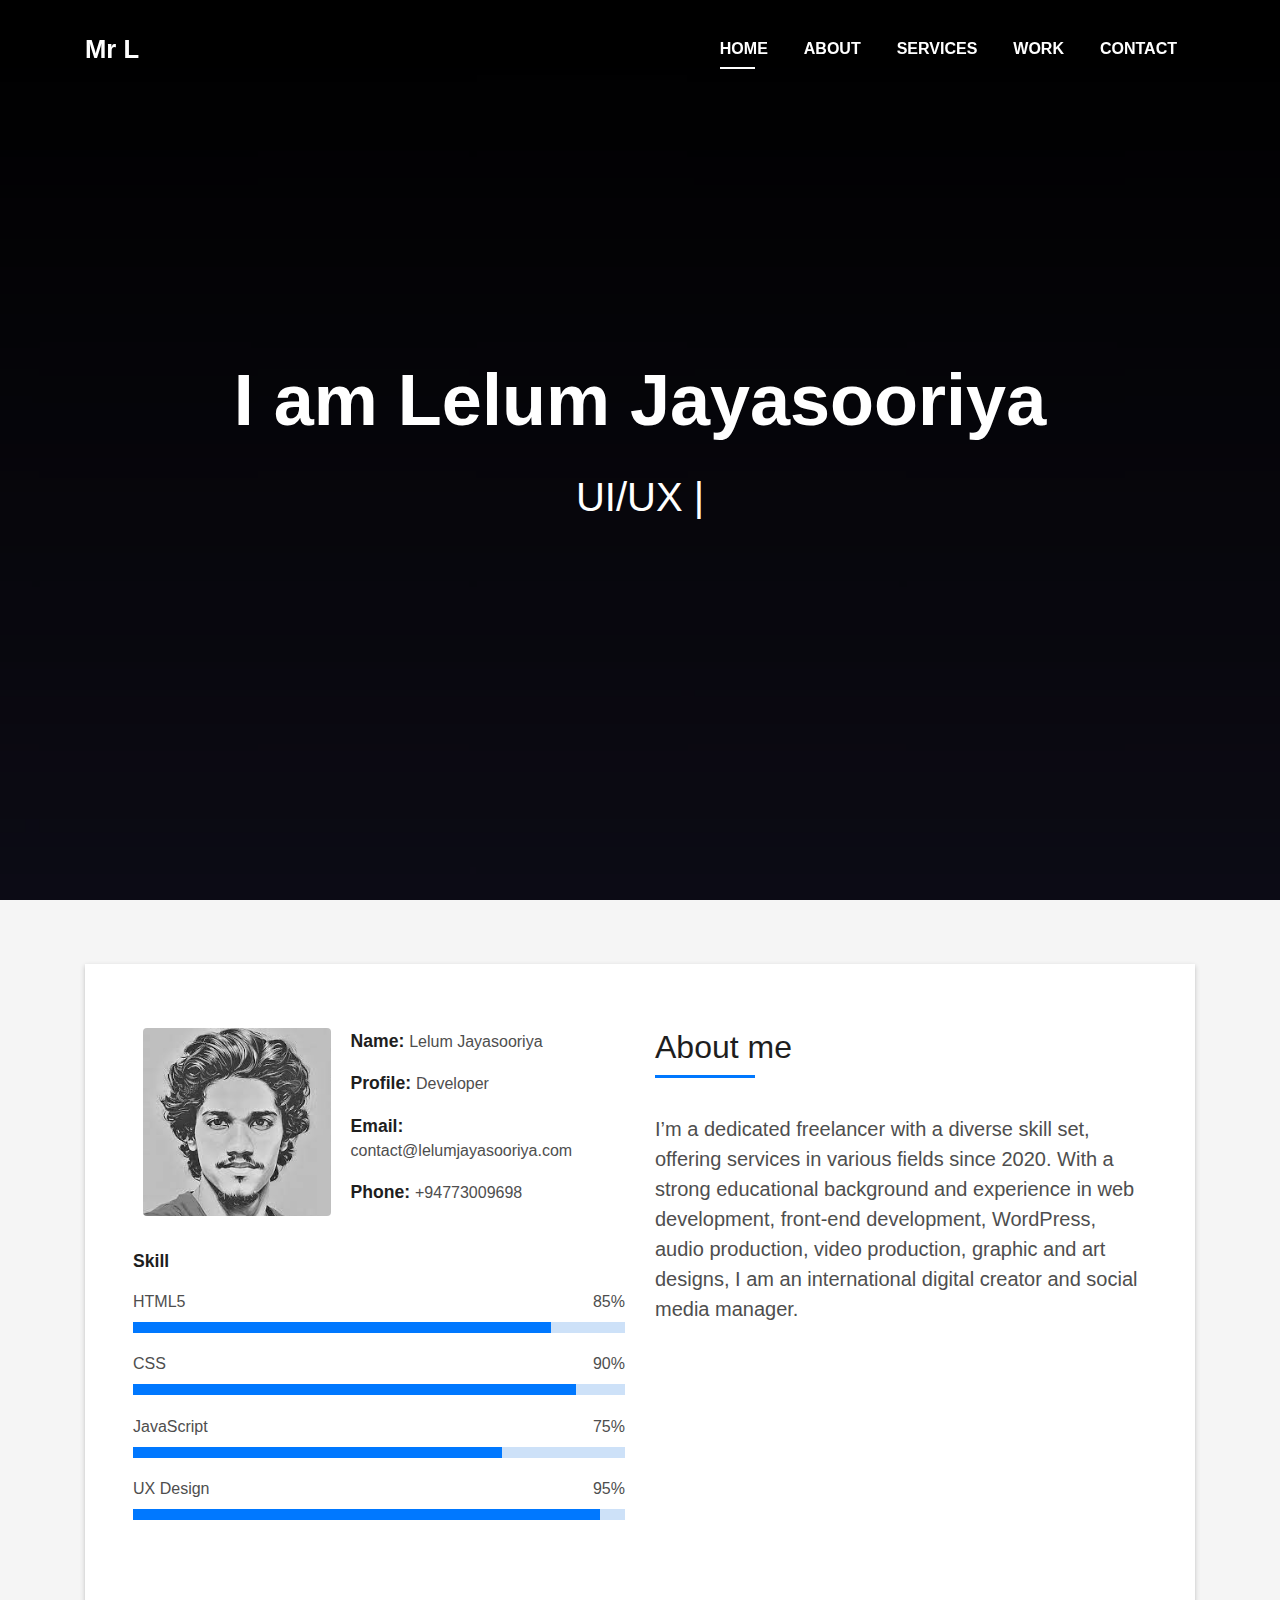
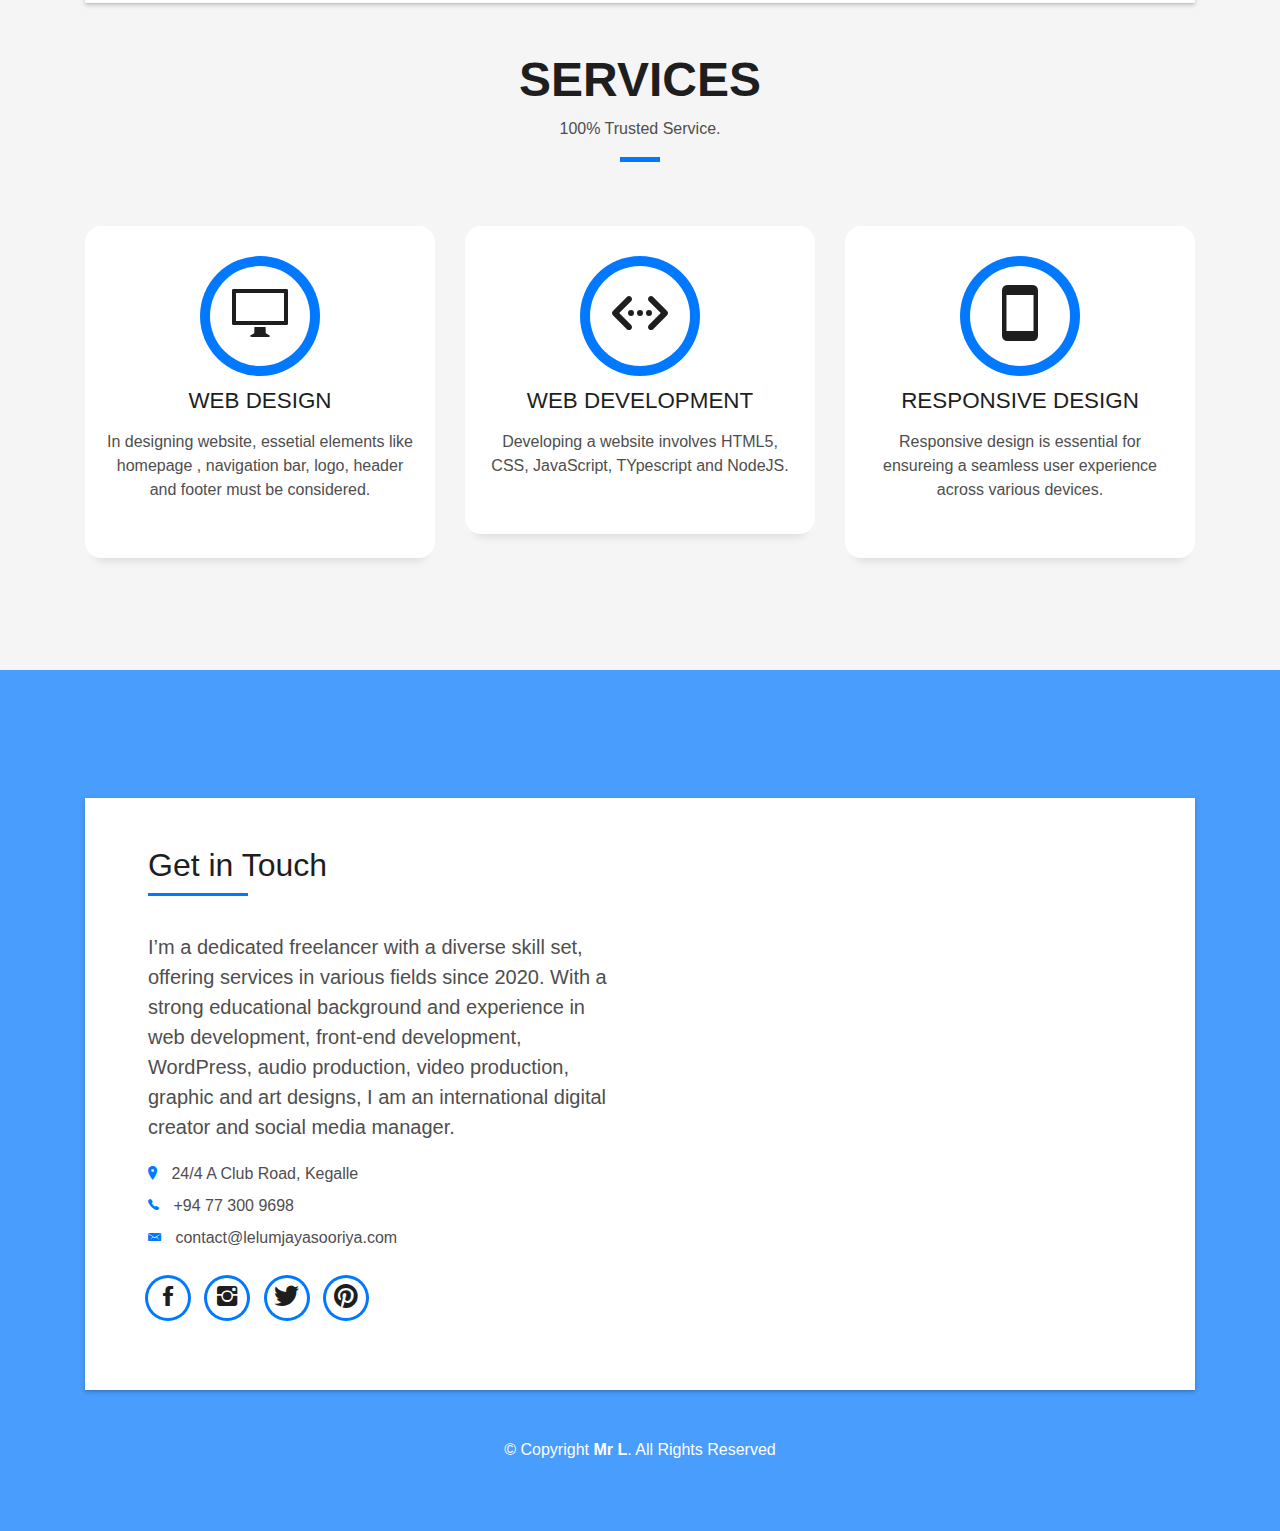
<file: index.html>
<!DOCTYPE html>
<html lang="en">
<head>
  <meta charset="utf-8">
  <title>Lelum's Github Profile</title>
  <meta content="width=device-width, initial-scale=1.0" name="viewport">
  <meta content="" name="keywords">
  <meta content="" name="description">

  <!-- Favicons -->
  <link href="img/favicon.png" rel="icon">
  <link href="img/apple-touch-icon.png" rel="apple-touch-icon">

  <!-- Bootstrap CSS File -->
  <link href="lib/bootstrap/css/bootstrap.min.css" rel="stylesheet">

  <!-- Libraries CSS Files -->
  <link href="lib/font-awesome/css/font-awesome.min.css" rel="stylesheet">
  <link href="lib/animate/animate.min.css" rel="stylesheet">
  <link href="lib/ionicons/css/ionicons.min.css" rel="stylesheet">
  <link href="lib/owlcarousel/assets/owl.carousel.min.css" rel="stylesheet">
  <link href="lib/lightbox/css/lightbox.min.css" rel="stylesheet">

  <!-- Main Stylesheet File -->
  <link href="css/style.css" rel="stylesheet">
</head>

<body id="page-top">

  <!--/ Nav Star /-->
  <nav class="navbar navbar-b navbar-trans navbar-expand-md fixed-top" id="mainNav">
    <div class="container">
      <a class="navbar-brand js-scroll" href="#page-top">Mr L</a>
      <button class="navbar-toggler collapsed" type="button" data-toggle="collapse" data-target="#navbarDefault"
        aria-controls="navbarDefault" aria-expanded="false" aria-label="Toggle navigation">
        <span></span>
        <span></span>
        <span></span>
      </button>
      <div class="navbar-collapse collapse justify-content-end" id="navbarDefault">
        <ul class="navbar-nav">
          <li class="nav-item">
            <a class="nav-link js-scroll active" href="#home">Home</a>
          </li>
          <li class="nav-item">
            <a class="nav-link js-scroll" href="#about">About</a>
          </li>
          <li class="nav-item">
            <a class="nav-link js-scroll" href="#service">Services</a>
          </li>
          <li class="nav-item">
            <a class="nav-link js-scroll" href="#work">Work</a>
          </li>
          <li class="nav-item">
            <a class="nav-link js-scroll" href="#contact">Contact</a>
          </li>
        </ul>
      </div>
    </div>
  </nav>
  <!--/ Nav End /-->

  <!--/ Intro Skew Star /-->
  <div id="home" class="intro route bg-image" style="background-image: url(img/intro-bg.jpg)">
    <div class="overlay-itro"></div>
    <div class="intro-content display-table">
      <div class="table-cell">
        <div class="container">
          <!--<p class="display-6 color-d">Hello, world!</p>-->
          <h1 class="intro-title mb-4">I am Lelum Jayasooriya</h1>
          <p class="intro-subtitle"><span class="text-slider-items">UI/UX Designer,Web Developer,Frontend Developer,Graphic Designer</span><strong class="text-slider"></strong></p>
          <!-- <p class="pt-3"><a class="btn btn-primary btn js-scroll px-4" href="#about" role="button">Learn More</a></p> -->
        </div>
      </div>
    </div>
  </div>
  <!--/ Intro Skew End /-->

  <section id="about" class="about-mf sect-pt4 route">
    <div class="container">
      <div class="row">
        <div class="col-sm-12">
          <div class="box-shadow-full">
            <div class="row">
              <div class="col-md-6">
                <div class="row">
                  <div class="col-sm-6 col-md-5">
                    <div class="about-img">
                      <img src="img/testimonial-2.jpg" class="img-fluid rounded b-shadow-a" alt="">
                    </div>
                  </div>
                  <div class="col-sm-6 col-md-7">
                    <div class="about-info">
                      <p><span class="title-s">Name: </span> <span>Lelum Jayasooriya</span></p>
                      <p><span class="title-s">Profile: </span> <span>Developer</span></p>
                      <p><span class="title-s">Email: </span> <span>contact@lelumjayasooriya.com</span></p>
                      <p><span class="title-s">Phone: </span> <span>+94773009698</span></p>
                    </div>
                  </div>
                </div>
                <div class="skill-mf">
                  <p class="title-s">Skill</p>
                  <span>HTML5</span> <span class="pull-right">85%</span>
                  <div class="progress">
                    <div class="progress-bar" role="progressbar" style="width: 85%;" aria-valuenow="85" aria-valuemin="0"
                      aria-valuemax="100"></div>
                  </div>
                  <span>CSS</span> <span class="pull-right">90%</span>
                  <div class="progress">
                    <div class="progress-bar" role="progressbar" style="width: 90%" aria-valuenow="90" aria-valuemin="0"
                      aria-valuemax="100"></div>
                  </div>
                  <span>JavaScript</span> <span class="pull-right">75%</span>
                  <div class="progress">
                    <div class="progress-bar" role="progressbar" style="width: 75%" aria-valuenow="75" aria-valuemin="0"
                      aria-valuemax="100"></div>
                  </div>
                  <span>UX Design</span> <span class="pull-right">95%</span>
                  <div class="progress">
                    <div class="progress-bar" role="progressbar" style="width: 95%" aria-valuenow="95" aria-valuemin="0"
                      aria-valuemax="100"></div>
                  </div>
                </div>
              </div>
              <div class="col-md-6">
                <div class="about-me pt-4 pt-md-0">
                  <div class="title-box-2">
                    <h5 class="title-left">
                      About me
                    </h5>
                  </div>
                  <p class="lead">
                    I’m a dedicated freelancer with a diverse skill set, offering services in various fields since 2020. With a strong educational background and experience in web development, front-end development, WordPress, audio production, video production, graphic and art designs, I am an international digital creator and social media manager.
                  </p>
                </div>
              </div>
            </div>
          </div>
        </div>
      </div>
    </div>
  </section>

  <!--/ Section Services Star /-->
  <section id="service" class="services-mf route">
    <div class="container">
      <div class="row">
        <div class="col-sm-12">
          <div class="title-box text-center">
            <h3 class="title-a">
              Services
            </h3>
            <p class="subtitle-a">
              100% Trusted Service.
            </p>
            <div class="line-mf"></div>
          </div>
        </div>
      </div>
      <div class="row">
        <div class="col-md-4">
          <div class="service-box">
            <div class="service-ico">
              <span class="ico-circle"><i class="ion-monitor"></i></span>
            </div>
            <div class="service-content">
              <h2 class="s-title">Web Design</h2>
              <p class="s-description text-center">
                In designing website, essetial elements like homepage , navigation bar, logo, header and footer must be considered.
              </p>
            </div>
          </div>
        </div>
        <div class="col-md-4">
          <div class="service-box">
            <div class="service-ico">
              <span class="ico-circle"><i class="ion-code-working"></i></span>
            </div>
            <div class="service-content">
              <h2 class="s-title">Web Development</h2>
              <p class="s-description text-center">
                Developing a website involves HTML5, CSS, JavaScript, TYpescript and NodeJS.
              </p>
            </div>
          </div>
        </div>
        <div class="col-md-4">
          <div class="service-box">
            <div class="service-ico">
              <span class="ico-circle"><i class="ion-android-phone-portrait"></i></span>
            </div>
            <div class="service-content">
              <h2 class="s-title">Responsive Design</h2>
              <p class="s-description text-center">
                Responsive design is essential for ensureing a seamless user experience across various devices.
              </p>
            </div>
          </div>
        </div>
        </div>
      </div>
    </div>
  </section>
  <!--/ Section Services End /-->

  <!--/ Section Contact-Footer Star /-->
  <section class="paralax-mf footer-paralax bg-image sect-mt4 route" style="background-image: url(img/overlay-bg.jpg)">
    <div class="overlay-mf"></div>
    <div class="container">
      <div class="row">
        <div class="col-sm-12">
          <div class="contact-mf">
            <div id="contact" class="box-shadow-full">
             
                <div class="col-md-6">
                  <div class="title-box-2 pt-4 pt-md-0">
                    <h5 class="title-left">
                      Get in Touch
                    </h5>
                  </div>
                  <div class="more-info">
                    <p class="lead">
                      I’m a dedicated freelancer with a diverse skill set, offering services in various fields since 2020. With a strong educational background and experience in web development, front-end development, WordPress, audio production, video production, graphic and art designs, I am an international digital creator and social media manager.

                    </p>
                    <ul class="list-ico">
                      <li><span class="ion-ios-location"></span> 24/4 A Club Road, Kegalle</li>
                      <li><span class="ion-ios-telephone"></span> +94 77 300 9698</li>
                      <li><span class="ion-email"></span> contact@lelumjayasooriya.com</li>
                    </ul>
                  </div>
                  <div class="socials">
                    <ul>
                      <li><a href=""><span class="ico-circle"><i class="ion-social-facebook"></i></span></a></li>
                      <li><a href=""><span class="ico-circle"><i class="ion-social-instagram"></i></span></a></li>
                      <li><a href=""><span class="ico-circle"><i class="ion-social-twitter"></i></span></a></li>
                      <li><a href=""><span class="ico-circle"><i class="ion-social-pinterest"></i></span></a></li>
                    </ul>
                  </div>
                </div>
              </div>
            </div>
          </div>
        </div>
      </div>
    </div>
    <footer>
      <div class="container">
        <div class="row">
          <div class="col-sm-12">
            <div class="copyright-box">
              <p class="copyright">&copy; Copyright <strong>Mr L</strong>. All Rights Reserved</p>
              <div class="credits">
              </div>
            </div>
          </div>
        </div>
      </div>
    </footer>
  </section>
  <!--/ Section Contact-footer End /-->

  <a href="#" class="back-to-top"><i class="fa fa-chevron-up"></i></a>
  <div id="preloader"></div>

  <!-- JavaScript Libraries -->
  <script src="lib/jquery/jquery.min.js"></script>
  <script src="lib/jquery/jquery-migrate.min.js"></script>
  <script src="lib/popper/popper.min.js"></script>
  <script src="lib/bootstrap/js/bootstrap.min.js"></script>
  <script src="lib/easing/easing.min.js"></script>
  <script src="lib/counterup/jquery.waypoints.min.js"></script>
  <script src="lib/counterup/jquery.counterup.js"></script>
  <script src="lib/owlcarousel/owl.carousel.min.js"></script>
  <script src="lib/lightbox/js/lightbox.min.js"></script>
  <script src="lib/typed/typed.min.js"></script>
  <!-- Contact Form JavaScript File -->
  <script src="contactform/contactform.js"></script>

  <!-- Template Main Javascript File -->
  <script src="js/main.js"></script>

</body>
</html>
</file>
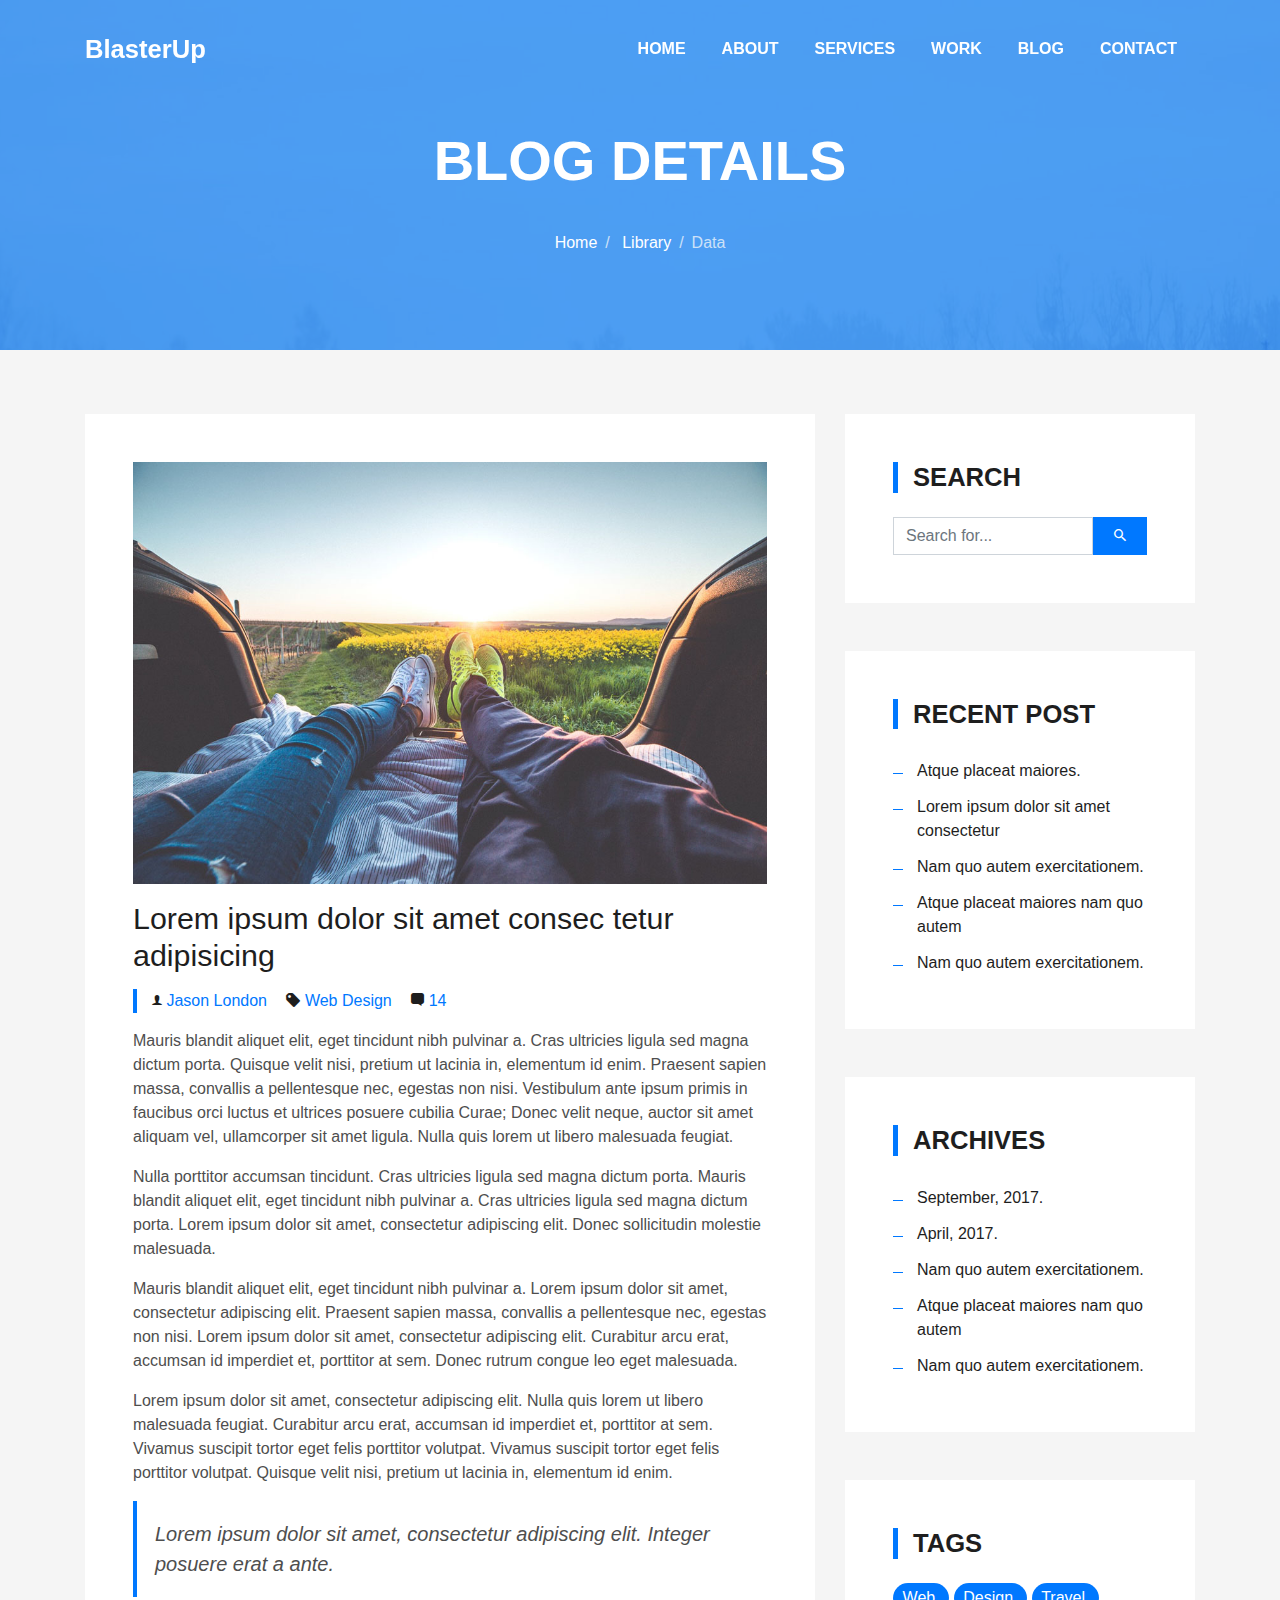
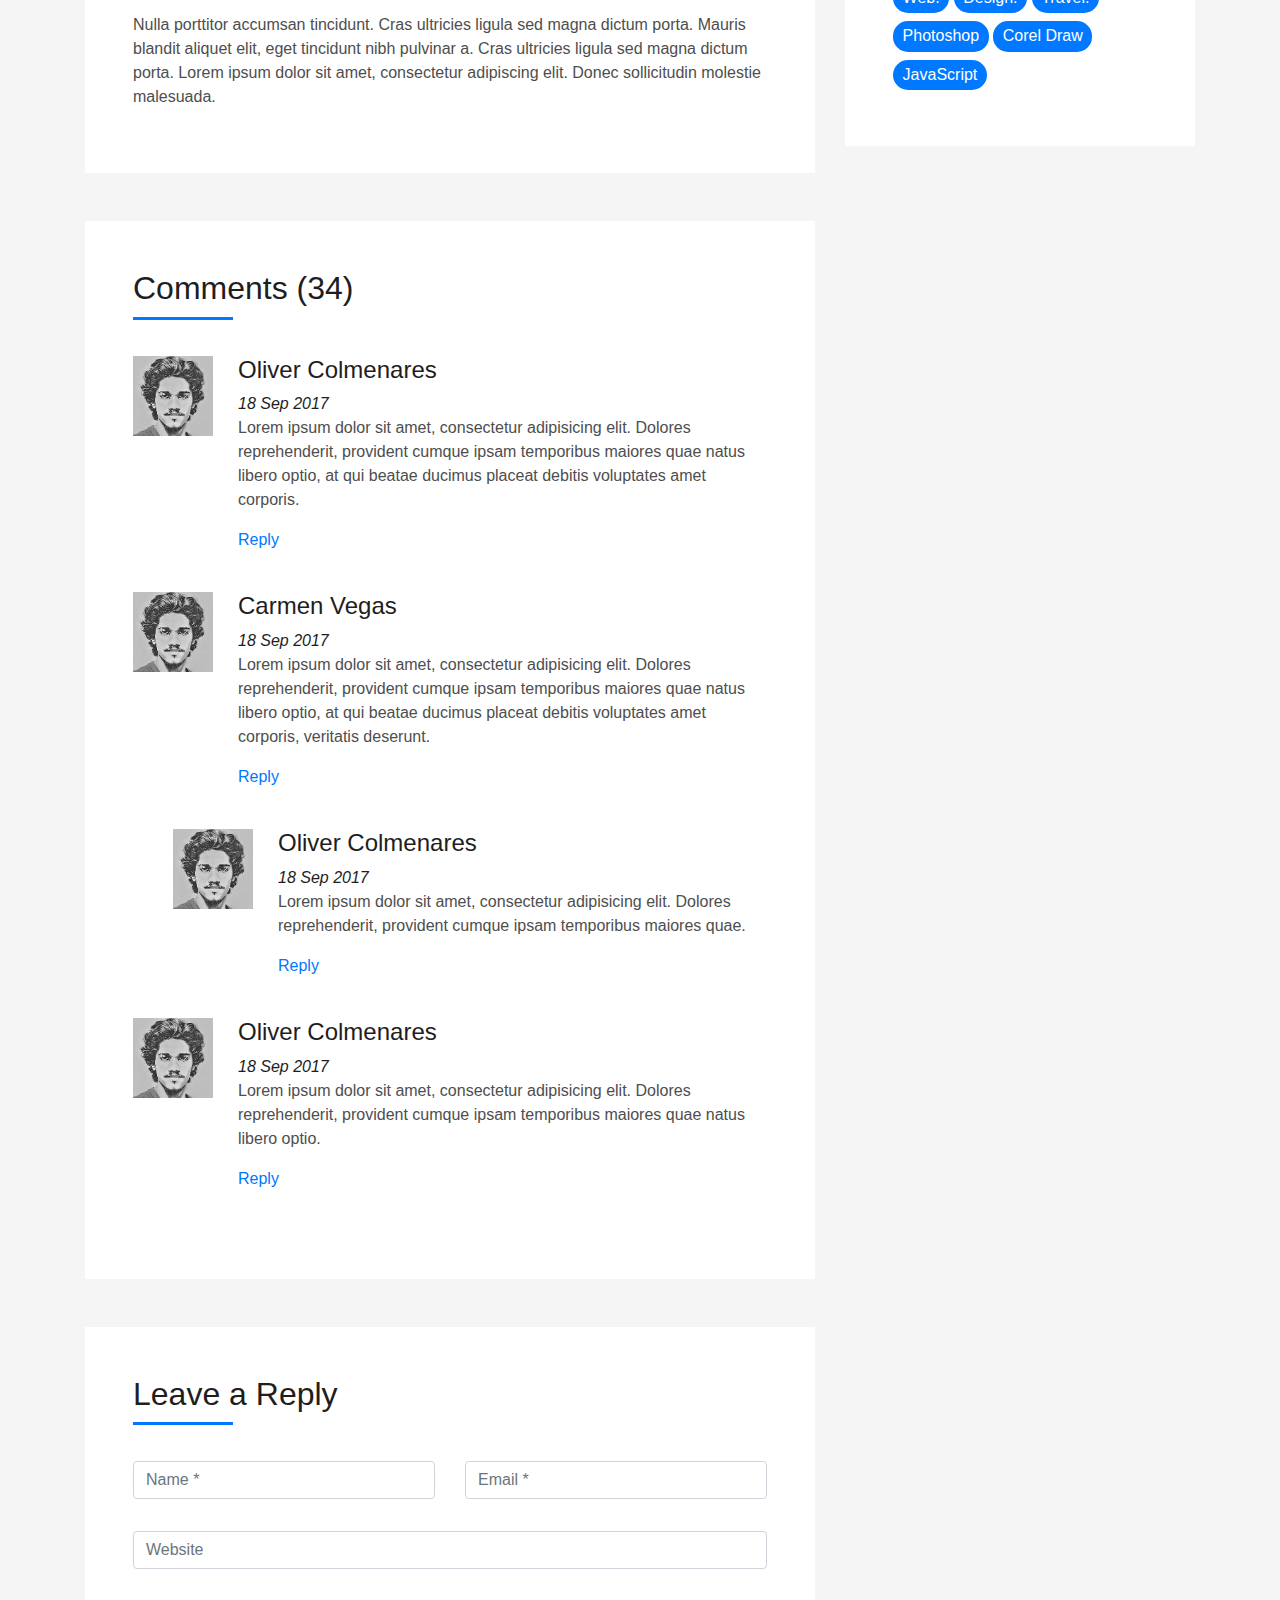
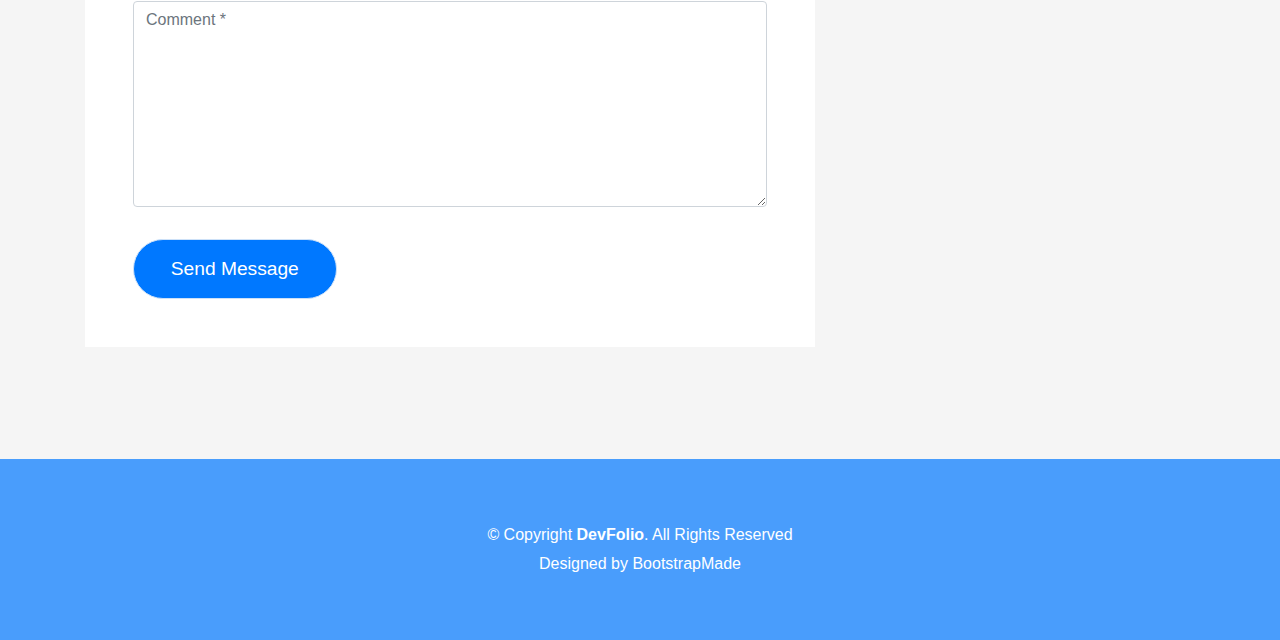
<file: blog-single.html>
<!DOCTYPE html>
<html lang="en">
<head>
  <meta charset="utf-8">
  <title>DevFolio Bootstrap Template</title>
  <meta content="width=device-width, initial-scale=1.0" name="viewport">
  <meta content="" name="keywords">
  <meta content="" name="description">

  <!-- Favicons -->
  <link href="img/favicon.png" rel="icon">
  <link href="img/apple-touch-icon.png" rel="apple-touch-icon">

  <!-- Bootstrap CSS File -->
  <link href="lib/bootstrap/css/bootstrap.min.css" rel="stylesheet">

  <!-- Libraries CSS Files -->
  <link href="lib/font-awesome/css/font-awesome.min.css" rel="stylesheet">
  <link href="lib/animate/animate.min.css" rel="stylesheet">
  <link href="lib/ionicons/css/ionicons.min.css" rel="stylesheet">
  <link href="lib/owlcarousel/assets/owl.carousel.min.css" rel="stylesheet">
  <link href="lib/lightbox/css/lightbox.min.css" rel="stylesheet">

  <!-- Main Stylesheet File -->
  <link href="css/style.css" rel="stylesheet">


</head>

<body>
  <!--/ Nav Star /-->
  <nav class="navbar navbar-b navbar-trans navbar-expand-md fixed-top" id="mainNav">
    <div class="container">
      <a class="navbar-brand js-scroll" href="#page-top">BlasterUp</a>
      <button class="navbar-toggler collapsed" type="button" data-toggle="collapse" data-target="#navbarDefault"
        aria-controls="navbarDefault" aria-expanded="false" aria-label="Toggle navigation">
        <span></span>
        <span></span>
        <span></span>
      </button>
      <div class="navbar-collapse collapse justify-content-end" id="navbarDefault">
        <ul class="navbar-nav">
          <li class="nav-item">
            <a class="nav-link js-scroll" href="index.html">Home</a>
          </li>
          <li class="nav-item">
            <a class="nav-link js-scroll" href="#">About</a>
          </li>
          <li class="nav-item">
            <a class="nav-link js-scroll" href="#">Services</a>
          </li>
          <li class="nav-item">
            <a class="nav-link js-scroll" href="#">Work</a>
          </li>
          <li class="nav-item">
            <a class="nav-link js-scroll" href="#">Blog</a>
          </li>
          <li class="nav-item">
            <a class="nav-link js-scroll" href="#">Contact</a>
          </li>
        </ul>
      </div>
    </div>
  </nav>
  <!--/ Nav End /-->

  <!--/ Intro Skew Star /-->
  <div class="intro intro-single route bg-image" style="background-image: url(img/overlay-bg.jpg)">
    <div class="overlay-mf"></div>
    <div class="intro-content display-table">
      <div class="table-cell">
        <div class="container">
          <h2 class="intro-title mb-4">Blog Details</h2>
          <ol class="breadcrumb d-flex justify-content-center">
            <li class="breadcrumb-item">
              <a href="#">Home</a>
            </li>
            <li class="breadcrumb-item">
              <a href="#">Library</a>
            </li>
            <li class="breadcrumb-item active">Data</li>
          </ol>
        </div>
      </div>
    </div>
  </div>
  <!--/ Intro Skew End /-->

  <!--/ Section Blog-Single Star /-->
  <section class="blog-wrapper sect-pt4" id="blog">
    <div class="container">
      <div class="row">
        <div class="col-md-8">
          <div class="post-box">
            <div class="post-thumb">
              <img src="img/post-1.jpg" class="img-fluid" alt="">
            </div>
            <div class="post-meta">
              <h1 class="article-title">Lorem ipsum dolor sit amet consec tetur adipisicing</h1>
              <ul>
                <li>
                  <span class="ion-ios-person"></span>
                  <a href="#">Jason London</a>
                </li>
                <li>
                  <span class="ion-pricetag"></span>
                  <a href="#">Web Design</a>
                </li>
                <li>
                  <span class="ion-chatbox"></span>
                  <a href="#">14</a>
                </li>
              </ul>
            </div>
            <div class="article-content">
              <p>
                Mauris blandit aliquet elit, eget tincidunt nibh pulvinar a. Cras ultricies ligula sed magna dictum
                porta. Quisque velit
                nisi, pretium ut lacinia in, elementum id enim. Praesent sapien massa, convallis a pellentesque
                nec, egestas non nisi. Vestibulum ante ipsum primis in faucibus orci luctus et ultrices posuere
                cubilia Curae; Donec velit neque, auctor sit amet aliquam vel, ullamcorper sit amet ligula.
                Nulla quis lorem ut libero malesuada feugiat.
              </p>
              <p>
                Nulla porttitor accumsan tincidunt. Cras ultricies ligula sed magna dictum porta. Mauris blandit
                aliquet elit, eget tincidunt
                nibh pulvinar a. Cras ultricies ligula sed magna dictum porta. Lorem ipsum dolor sit amet,
                consectetur adipiscing elit. Donec sollicitudin molestie malesuada.
              </p>
              <p>
                Mauris blandit aliquet elit, eget tincidunt nibh pulvinar a. Lorem ipsum dolor sit amet, consectetur
                adipiscing elit. Praesent
                sapien massa, convallis a pellentesque nec, egestas non nisi. Lorem ipsum dolor sit amet,
                consectetur adipiscing elit. Curabitur arcu erat, accumsan id imperdiet et, porttitor at
                sem. Donec rutrum congue leo eget malesuada.
              </p>
              <p>
                Lorem ipsum dolor sit amet, consectetur adipiscing elit. Nulla quis lorem ut libero malesuada feugiat.
                Curabitur arcu erat,
                accumsan id imperdiet et, porttitor at sem. Vivamus suscipit tortor eget felis porttitor
                volutpat. Vivamus suscipit tortor eget felis porttitor volutpat. Quisque velit nisi, pretium
                ut lacinia in, elementum id enim.
              </p>
              <blockquote class="blockquote">
                <p class="mb-0">Lorem ipsum dolor sit amet, consectetur adipiscing elit. Integer posuere erat a ante.</p>
              </blockquote>
              <p>
                Nulla porttitor accumsan tincidunt. Cras ultricies ligula sed magna dictum porta. Mauris blandit
                aliquet elit, eget tincidunt
                nibh pulvinar a. Cras ultricies ligula sed magna dictum porta. Lorem ipsum dolor sit amet,
                consectetur adipiscing elit. Donec sollicitudin molestie malesuada.
              </p>
            </div>
          </div>
          <div class="box-comments">
            <div class="title-box-2">
              <h4 class="title-comments title-left">Comments (34)</h4>
            </div>
            <ul class="list-comments">
              <li>
                <div class="comment-avatar">
                  <img src="img/testimonial-2.jpg" alt="">
                </div>
                <div class="comment-details">
                  <h4 class="comment-author">Oliver Colmenares</h4>
                  <span>18 Sep 2017</span>
                  <p>
                    Lorem ipsum dolor sit amet, consectetur adipisicing elit. Dolores reprehenderit, provident cumque
                    ipsam temporibus maiores
                    quae natus libero optio, at qui beatae ducimus placeat debitis voluptates amet corporis.
                  </p>
                  <a href="3">Reply</a>
                </div>
              </li>
              <li>
                <div class="comment-avatar">
                  <img src="img/testimonial-4.jpg" alt="">
                </div>
                <div class="comment-details">
                  <h4 class="comment-author">Carmen Vegas</h4>
                  <span>18 Sep 2017</span>
                  <p>
                    Lorem ipsum dolor sit amet, consectetur adipisicing elit. Dolores reprehenderit, provident cumque
                    ipsam temporibus maiores
                    quae natus libero optio, at qui beatae ducimus placeat debitis voluptates amet corporis,
                    veritatis deserunt.
                  </p>
                  <a href="3">Reply</a>
                </div>
              </li>
              <li class="comment-children">
                <div class="comment-avatar">
                  <img src="img/testimonial-2.jpg" alt="">
                </div>
                <div class="comment-details">
                  <h4 class="comment-author">Oliver Colmenares</h4>
                  <span>18 Sep 2017</span>
                  <p>
                    Lorem ipsum dolor sit amet, consectetur adipisicing elit. Dolores reprehenderit, provident cumque
                    ipsam temporibus maiores
                    quae.
                  </p>
                  <a href="3">Reply</a>
                </div>
              </li>
              <li>
                <div class="comment-avatar">
                  <img src="img/testimonial-2.jpg" alt="">
                </div>
                <div class="comment-details">
                  <h4 class="comment-author">Oliver Colmenares</h4>
                  <span>18 Sep 2017</span>
                  <p>
                    Lorem ipsum dolor sit amet, consectetur adipisicing elit. Dolores reprehenderit, provident cumque
                    ipsam temporibus maiores
                    quae natus libero optio.
                  </p>
                  <a href="3">Reply</a>
                </div>
              </li>
            </ul>
          </div>
          <div class="form-comments">
            <div class="title-box-2">
              <h3 class="title-left">
                Leave a Reply
              </h3>
            </div>
            <form class="form-mf">
              <div class="row">
                <div class="col-md-6 mb-3">
                  <div class="form-group">
                    <input type="text" class="form-control input-mf" id="inputName" placeholder="Name *" required>
                  </div>
                </div>
                <div class="col-md-6 mb-3">
                  <div class="form-group">
                    <input type="email" class="form-control input-mf" id="inputEmail1" placeholder="Email *" required>
                  </div>
                </div>
                <div class="col-md-12 mb-3">
                  <div class="form-group">
                    <input type="url" class="form-control input-mf" id="inputUrl" placeholder="Website">
                  </div>
                </div>
                <div class="col-md-12 mb-3">
                  <div class="form-group">
                    <textarea id="textMessage" class="form-control input-mf" placeholder="Comment *" name="message"
                      cols="45" rows="8" required></textarea>
                  </div>
                </div>
                <div class="col-md-12">
                  <button type="submit" class="button button-a button-big button-rouded">Send Message</button>
                </div>
              </div>
            </form>
          </div>
        </div>
        <div class="col-md-4">
          <div class="widget-sidebar sidebar-search">
            <h5 class="sidebar-title">Search</h5>
            <div class="sidebar-content">
              <form>
                <div class="input-group">
                  <input type="text" class="form-control" placeholder="Search for..." aria-label="Search for...">
                  <span class="input-group-btn">
                    <button class="btn btn-secondary btn-search" type="button">
                      <span class="ion-android-search"></span>
                    </button>
                  </span>
                </div>
              </form>
            </div>
          </div>
          <div class="widget-sidebar">
            <h5 class="sidebar-title">Recent Post</h5>
            <div class="sidebar-content">
              <ul class="list-sidebar">
                <li>
                  <a href="#">Atque placeat maiores.</a>
                </li>
                <li>
                  <a href="#">Lorem ipsum dolor sit amet consectetur</a>
                </li>
                <li>
                  <a href="#">Nam quo autem exercitationem.</a>
                </li>
                <li>
                  <a href="#">Atque placeat maiores nam quo autem</a>
                </li>
                <li>
                  <a href="#">Nam quo autem exercitationem.</a>
                </li>
              </ul>
            </div>
          </div>
          <div class="widget-sidebar">
            <h5 class="sidebar-title">Archives</h5>
            <div class="sidebar-content">
              <ul class="list-sidebar">
                <li>
                  <a href="#">September, 2017.</a>
                </li>
                <li>
                  <a href="#">April, 2017.</a>
                </li>
                <li>
                  <a href="#">Nam quo autem exercitationem.</a>
                </li>
                <li>
                  <a href="#">Atque placeat maiores nam quo autem</a>
                </li>
                <li>
                  <a href="#">Nam quo autem exercitationem.</a>
                </li>
              </ul>
            </div>
          </div>
          <div class="widget-sidebar widget-tags">
            <h5 class="sidebar-title">Tags</h5>
            <div class="sidebar-content">
              <ul>
                <li>
                  <a href="#">Web.</a>
                </li>
                <li>
                  <a href="#">Design.</a>
                </li>
                <li>
                  <a href="#">Travel.</a>
                </li>
                <li>
                  <a href="#">Photoshop</a>
                </li>
                <li>
                  <a href="#">Corel Draw</a>
                </li>
                <li>
                  <a href="#">JavaScript</a>
                </li>
              </ul>
            </div>
          </div>
        </div>
      </div>
    </div>
  </section>
  <!--/ Section Blog-Single End /-->

  <!--/ Section Contact-Footer Star /-->
  <section class="paralax-mf footer-paralax bg-image sect-mt4 route" style="background-image: url(img/overlay-bg.jpg)">
    <div class="overlay-mf"></div>
    <footer>
      <div class="container">
        <div class="row">
          <div class="col-sm-12">
            <div class="copyright-box">
              <p class="copyright">&copy; Copyright <strong>DevFolio</strong>. All Rights Reserved</p>
              <div class="credits">
                <!--
                  All the links in the footer should remain intact.
                  You can delete the links only if you purchased the pro version.
                  Licensing information: https://bootstrapmade.com/license/
                  Purchase the pro version with working PHP/AJAX contact form: https://bootstrapmade.com/buy/?theme=DevFolio
                -->
                Designed by <a href="https://bootstrapmade.com/">BootstrapMade</a>
              </div>
            </div>
          </div>
        </div>
      </div>
    </footer>
  </section>
  <!--/ Section Contact-footer End /-->

  <a href="#" class="back-to-top"><i class="fa fa-chevron-up"></i></a>
  <div id="preloader"></div>

  <!-- JavaScript Libraries -->
  <script src="lib/jquery/jquery.min.js"></script>
  <script src="lib/jquery/jquery-migrate.min.js"></script>
  <script src="lib/popper/popper.min.js"></script>
  <script src="lib/bootstrap/js/bootstrap.min.js"></script>
  <script src="lib/easing/easing.min.js"></script>
  <script src="lib/counterup/jquery.waypoints.min.js"></script>
  <script src="lib/counterup/jquery.counterup.js"></script>
  <script src="lib/owlcarousel/owl.carousel.min.js"></script>
  <script src="lib/lightbox/js/lightbox.min.js"></script>
  <script src="lib/typed/typed.min.js"></script>
  <!-- Contact Form JavaScript File -->
  <script src="contactform/contactform.js"></script>

  <!-- Template Main Javascript File -->
  <script src="js/main.js"></script>

</body>
</html>
</file>
<file: css/style.css>
body {
  background-color: #f5f5f5;
  color: #4e4e4e;
}

h1,
h2,
h3,
h4,
h5,
h6 {
  color: #1e1e1e;
}

a {
  color: #1e1e1e;
  transition: all 0.5s ease-in-out;
}

a:hover {
  color: #0078ff;
  text-decoration: none;
  transition: all 0.5s ease-in-out;
}

.p-r {
  position: relative;
}

.color-a {
  color: #0078ff;
}

.color-d {
  color: #f5f5f5;
}

.color-text-a {
  color: #4e4e4e;
}

.box-shadow,
.paralax-mf,
.service-box,
.work-box,
.card-blog {
  box-shadow: 0 13px 8px -10px rgba(0, 0, 0, 0.1);
}

.box-shadow-a,
.button:hover {
  box-shadow: 0 0 0 4px #cde1f8;
}

.display-5 {
  font-size: 2.5rem;
  font-weight: 300;
  line-height: 1.1;
}

.display-6 {
  font-size: 2rem;
  font-weight: 300;
  line-height: 1.1;
}

.avatar {
  width: 32px;
  height: 32px;
  margin-right: 4px;
  overflow: hidden;
}

.bg-image {
  background-repeat: no-repeat;
  background-attachment: fixed;
  background-size: cover;
  background-position: center center;
}

.overlay-mf {
  background-color: #0078ff;
}

.overlay-mf {
  position: absolute;
  top: 0;
  left: 0px;
  padding: 0;
  height: 100%;
  width: 100%;
  opacity: .7;
}

.paralax-mf {
  position: relative;
  padding: 8rem 0;
}

.display-table {
  width: 100%;
  height: 100%;
  display: table;
}

.table-cell {
  display: table-cell;
  vertical-align: middle;
}

/*--/ Sections /--*/

.sect-4 {
  padding: 4rem 0;
}

.sect-pt4 {
  padding-top: 4rem;
}

.sect-mt4 {
  margin-top: 4rem;
}

/*--/ Title s /--*/

.title-s {
  font-weight: 600;
  color: #1e1e1e;
  font-size: 1.1rem;
}

/*--/ Title A /--*/

.title-box {
  margin-bottom: 4rem;
}

.title-a {
  font-size: 3rem;
  font-weight: bold;
  text-transform: uppercase;
}

.subtitle-a {
  color: #4e4e4e;
}

.line-mf {
  width: 40px;
  height: 5px;
  background-color: #0078ff;
  margin: 0 auto;
}

/*--/ Title Left /--*/

.title-box-2 {
  margin-bottom: 3rem;
}

.title-left {
  font-size: 2rem;
  position: relative;
}

.title-left:before {
  content: '';
  position: absolute;
  height: 3px;
  background-color: #0078ff;
  width: 100px;
  bottom: -12px;
}

/*------/ Box /------*/

.box-pl2 {
  padding-left: 2rem;
}

.box-shadow-full {
  padding: 3rem 1.25rem;
  position: relative;
  background-color: #fff;
  margin-bottom: 3rem;
  z-index: 2;
  box-shadow: 0 1px 1px 0 rgba(0, 0, 0, 0.06), 0 2px 5px 0 rgba(0, 0, 0, 0.2);
}

/*------/ Socials /------*/

.socials {
  padding: 1.5rem 0;
}

.socials ul li {
  display: inline-block;
}

.socials .ico-circle {
  height: 40px;
  width: 40px;
  font-size: 1.7rem;
  border-radius: 50%;
  line-height: 1.4;
  margin: 0 15px 0 0;
  box-shadow: 0 0 0 3px #0078ff;
  transition: all 500ms ease;
}

.socials .ico-circle:hover {
  background-color: #0078ff;
  color: #fff;
  box-shadow: 0 0 0 3px #cde1f8;
  transition: all 500ms ease;
}

/*------/ Ul resect /------*/

.ul-resect,
.socials ul,
.list-ico,
.blog-wrapper .post-meta ul,
.box-comments .list-comments,
.widget-sidebar .list-sidebar,
.widget-tags ul {
  list-style: none;
  padding-left: 0;
  margin-bottom: 0;
}

.list-ico {
  line-height: 2;
}

.list-ico span {
  color: #0078ff;
  margin-right: 10px;
}

/*------/ Ico Circle /------*/

.ico-circle {
  height: 100px;
  width: 100px;
  font-size: 2rem;
  border-radius: 50%;
  line-height: 1.55;
  margin: 0 auto;
  text-align: center;
  box-shadow: 0 0 0 10px #0078ff;
  display: block;
}

/*------/ Owl Carousel /------*/

.owl-theme .owl-dots {
  text-align: center;
  margin-top: 18px;
}

.owl-theme .owl-dots .owl-dot {
  display: inline-block;
}

.owl-theme .owl-dots .owl-dot span {
  width: 18px;
  height: 7px;
  margin: 5px 5px;
  background: #cde1f8;
  border: 0px solid #cde1f8;
  display: block;
  transition: all 0.6s ease-in-out;
  cursor: pointer;
}

.owl-theme .owl-dots .owl-dot:hover span {
  background-color: #cde1f8;
}

.owl-theme .owl-dots .owl-dot.active span {
  background-color: #1B1B1B;
  width: 25px;
}

/*--/ Scrolltop s /--*/

.scrolltop-mf {
  position: relative;
  display: none;
}

.scrolltop-mf span {
  z-index: 999;
  position: fixed;
  width: 42px;
  height: 42px;
  background-color: #0078ff;
  opacity: .7;
  font-size: 1.6rem;
  line-height: 1.5;
  text-align: center;
  color: #fff;
  top: auto;
  left: auto;
  right: 30px;
  bottom: 50px;
  cursor: pointer;
  border-radius: 50%;
}

/* Back to top button */

.back-to-top {
  position: fixed;
  display: none;
  background: #0078ff;
  color: #fff;
  width: 44px;
  height: 44px;
  text-align: center;
  line-height: 1;
  font-size: 16px;
  border-radius: 50%;
  right: 15px;
  bottom: 15px;
  transition: background 0.5s;
  z-index: 11;
}

.back-to-top i {
  padding-top: 12px;
  color: #fff;
}

/* Prelaoder */

#preloader {
  position: fixed;
  top: 0;
  left: 0;
  right: 0;
  bottom: 0;
  z-index: 9999;
  overflow: hidden;
  background: #fff;
}

#preloader:before {
  content: "";
  position: fixed;
  top: calc(50% - 30px);
  left: calc(50% - 30px);
  border: 6px solid #f2f2f2;
  border-top: 6px solid #0078ff;
  border-radius: 50%;
  width: 60px;
  height: 60px;
  -webkit-animation: animate-preloader 1s linear infinite;
  animation: animate-preloader 1s linear infinite;
}

@-webkit-keyframes animate-preloader {
  0% {
    -webkit-transform: rotate(0deg);
    transform: rotate(0deg);
  }

  100% {
    -webkit-transform: rotate(360deg);
    transform: rotate(360deg);
  }
}

@keyframes animate-preloader {
  0% {
    -webkit-transform: rotate(0deg);
    transform: rotate(0deg);
  }

  100% {
    -webkit-transform: rotate(360deg);
    transform: rotate(360deg);
  }
}

/*======================================
//--//-->   NAVBAR
======================================*/

.navbar-b {
  transition: all .5s ease-in-out;
  background-color: transparent;
  padding-top: 1.563rem;
  padding-bottom: 1.563rem;
}

.navbar-b.navbar-reduce {
  box-shadow: 0px 6px 9px 0px rgba(0, 0, 0, 0.06);
}

.navbar-b.navbar-trans .nav-item,
.navbar-b.navbar-reduce .nav-item {
  position: relative;
  padding-right: 10px;
  padding-left: 0;
}

.navbar-b.navbar-trans .nav-link,
.navbar-b.navbar-reduce .nav-link {
  color: #fff;
  text-transform: uppercase;
  font-weight: 600;
}

.navbar-b.navbar-trans .nav-link:before,
.navbar-b.navbar-reduce .nav-link:before {
  content: '';
  position: absolute;
  margin-left: 0px;
  width: 0%;
  bottom: 0;
  left: 0;
  height: 2px;
  transition: all 500ms ease;
}

.navbar-b.navbar-trans .nav-link:hover,
.navbar-b.navbar-reduce .nav-link:hover {
  color: #1B1B1B;
}

.navbar-b.navbar-trans .nav-link:hover:before,
.navbar-b.navbar-reduce .nav-link:hover:before {
  width: 35px;
}

.navbar-b.navbar-trans .show > .nav-link:before,
.navbar-b.navbar-trans .active > .nav-link:before,
.navbar-b.navbar-trans .nav-link.show:before,
.navbar-b.navbar-trans .nav-link.active:before,
.navbar-b.navbar-reduce .show > .nav-link:before,
.navbar-b.navbar-reduce .active > .nav-link:before,
.navbar-b.navbar-reduce .nav-link.show:before,
.navbar-b.navbar-reduce .nav-link.active:before {
  width: 35px;
}

.navbar-b.navbar-trans .nav-link:before {
  background-color: #fff;
}

.navbar-b.navbar-trans .nav-link:hover {
  color: #fff;
}

.navbar-b.navbar-trans .show > .nav-link,
.navbar-b.navbar-trans .active > .nav-link,
.navbar-b.navbar-trans .nav-link.show,
.navbar-b.navbar-trans .nav-link.active {
  color: #fff;
}

.navbar-b.navbar-reduce {
  transition: all .5s ease-in-out;
  background-color: #fff;
  padding-top: 15px;
  padding-bottom: 15px;
}

.navbar-b.navbar-reduce .nav-link {
  color: #0078ff;
}

.navbar-b.navbar-reduce .nav-link:before {
  background-color: #0078ff;
}

.navbar-b.navbar-reduce .nav-link:hover {
  color: #0078ff;
}

.navbar-b.navbar-reduce .show > .nav-link,
.navbar-b.navbar-reduce .active > .nav-link,
.navbar-b.navbar-reduce .nav-link.show,
.navbar-b.navbar-reduce .nav-link.active {
  color: #0078ff;
}

.navbar-b.navbar-reduce .navbar-brand {
  color: #0078ff;
}

.navbar-b.navbar-reduce .navbar-toggler span {
  background-color: #1B1B1B;
}

.navbar-b .navbar-brand {
  color: #fff;
  font-size: 1.6rem;
  font-weight: 600;
}

.navbar-b .navbar-nav .dropdown-item.show .dropdown-menu,
.navbar-b .dropdown.show .dropdown-menu,
.navbar-b .dropdown-btn.show .dropdown-menu {
  -webkit-transform: translate3d(0px, 0px, 0px);
  transform: translate3d(0px, 0px, 0px);
  visibility: visible !important;
}

.navbar-b .dropdown-menu {
  margin: 1.12rem 0 0;
  border-radius: 0;
}

.navbar-b .dropdown-menu .dropdown-item {
  padding: .7rem 1.7rem;
  transition: all 500ms ease;
}

.navbar-b .dropdown-menu .dropdown-item:hover {
  background-color: #0078ff;
  color: #fff;
  transition: all 500ms ease;
}

.navbar-b .dropdown-menu .dropdown-item.active {
  background-color: #0078ff;
}

/*--/ Hamburger Navbar /--*/

.navbar-toggler {
  position: relative;
}

.navbar-toggler:focus,
.navbar-toggler:active {
  outline: 0;
}

.navbar-toggler span {
  display: block;
  background-color: #fff;
  height: 3px;
  width: 25px;
  margin-top: 4px;
  margin-bottom: 4px;
  -webkit-transform: rotate(0deg);
  transform: rotate(0deg);
  left: 0;
  opacity: 1;
}

.navbar-toggler span:nth-child(1),
.navbar-toggler span:nth-child(3) {
  transition: -webkit-transform .35s ease-in-out;
  transition: transform .35s ease-in-out;
  transition: transform .35s ease-in-out, -webkit-transform .35s ease-in-out;
}

.navbar-toggler:not(.collapsed) span:nth-child(1) {
  position: absolute;
  left: 12px;
  top: 10px;
  -webkit-transform: rotate(135deg);
  transform: rotate(135deg);
  opacity: 0.9;
}

.navbar-toggler:not(.collapsed) span:nth-child(2) {
  height: 12px;
  visibility: hidden;
  background-color: transparent;
}

.navbar-toggler:not(.collapsed) span:nth-child(3) {
  position: absolute;
  left: 12px;
  top: 10px;
  -webkit-transform: rotate(-135deg);
  transform: rotate(-135deg);
  opacity: 0.9;
}

/*======================================
//--//-->   INTRO
======================================*/

.intro {
  height: 100vh;
  position: relative;
  color: #fff;
}

.intro .intro-content {
  text-align: center;
  position: absolute;
}

.intro .overlay-itro {
  background-color: rgba(0, 0, 0, 0.6);
  position: absolute;
  top: 0;
  left: 0px;
  padding: 0;
  height: 100%;
  width: 100%;
  opacity: .9;
}

.intro .intro-title {
  color: #fff;
  font-weight: 600;
  font-size: 3rem;
}

.intro .intro-subtitle {
  font-size: 1.5rem;
  font-weight: 300;
}

.intro .text-slider-items {
  display: none;
}

.intro-single {
  height: 350px;
}

.intro-single .intro-content {
  margin-top: 30px;
}

.intro-single .intro-title {
  text-transform: uppercase;
  font-size: 3rem;
}

.intro-single .breadcrumb {
  background-color: transparent;
  color: #0078ff;
}

.intro-single .breadcrumb .breadcrumb-item:before {
  color: #cde1f8;
}

.intro-single .breadcrumb .breadcrumb-item.active {
  color: #cde1f8;
}

.intro-single .breadcrumb a {
  color: #fff;
}

/*======================================
//--//-->   ABOUT
======================================*/

.about-mf .box-shadow-full {
  padding-top: 4rem;
  padding-bottom: 4rem;
}

.about-mf .about-img {
  margin-bottom: 2rem;
}

.about-mf .about-img img {
  margin-left: 10px;
}

.skill-mf span {
  color: #4e4e4e;
}

.skill-mf .progress {
  background-color: #cde1f8;
  margin: .5rem 0 1.2rem 0;
  border-radius: 0;
  height: .7rem;
}

.skill-mf .progress .progress-bar {
  height: .7rem;
  background-color: #0078ff;
}

/*======================================
//--//-->   SERVICES
======================================*/

.service-box {
  background-color: #fff;
  padding: 2.5rem 1.3rem;
  border-radius: 1rem;
  margin-bottom: 3rem;
}

.service-box:hover .ico-circle {
  transition: all 500ms ease;
  color: #fff;
  background-color: #0078ff;
  box-shadow: 0 0 0 10px #cde1f8;
}

.service-box .service-ico {
  margin-bottom: 1rem;
  color: #1e1e1e;
}

.service-box .ico-circle {
  transition: all 500ms ease;
  font-size: 4rem;
}

.service-box .s-title {
  font-size: 1.4rem;
  text-transform: uppercase;
  text-align: center;
  padding: .4rem 0;
}

.service-box .s-description {
  color: #4e4e4e;
}

/*======================================
//--//-->   COUNTER
======================================*/

.counter-box {
  color: #fff;
  text-align: center;
}

.counter-ico {
  margin-bottom: 1rem;
}

.counter-ico .ico-circle {
  height: 60px;
  width: 60px;
  line-height: 1.8;
  box-shadow: 0 0 0 10px #cde1f8;
}

.counter-num .counter {
  font-size: 2rem;
  margin-bottom: 0;
}

/*======================================
//--//-->   PORTFOLIO
======================================*/

.work-box {
  margin-bottom: 3rem;
  -webkit-backface-visibility: hidden;
  backface-visibility: hidden;
  background-color: #fff;
}

.work-box:hover img {
  -webkit-transform: scale(1.3);
  transform: scale(1.3);
}

.work-img {
  display: block;
  overflow: hidden;
}

.work-img img {
  transition: all 1s;
}

.work-content {
  padding: 2rem 3% 1rem 4%;
}

.work-content .w-more {
  color: #4e4e4e;
  font-size: .8rem;
}

.work-content .w-more .w-ctegory {
  color: #0078ff;
}

.work-content .w-like {
  font-size: 2.5rem;
  color: #0078ff;
  float: right;
}

.work-content .w-like a {
  color: #0078ff;
}

.work-content .w-like .num-like {
  font-size: .7rem;
}

.w-title {
  font-size: 1.2rem;
}

/*======================================
//--//-->   TESTIMONIALS
======================================*/

.testimonials .owl-carousel .owl-item img {
  width: auto;
}

.testimonial-box {
  color: #fff;
  text-align: center;
}

.testimonial-box .author-test {
  margin-top: 1rem;
}

.testimonial-box .author-test img {
  margin: 0 auto;
}

.testimonial-box .author {
  color: #fff;
  text-transform: uppercase;
  font-weight: 600;
  margin: 1rem 0;
  display: block;
  font-size: 1.4rem;
}

.testimonial-box .comit {
  font-size: 2rem;
  color: #0078ff;
  background-color: #fff;
  width: 52px;
  height: 52px;
  display: block;
  margin: 0 auto;
  border-radius: 50%;
  line-height: 1.6;
}

/*======================================
//--//-->   BLOG
======================================*/

.card-blog .card-body {
  position: relative;
}

.card-blog .card-category-box {
  position: absolute;
  text-align: center;
  top: -16px;
  left: 15px;
  right: 15px;
  line-height: 25px;
  overflow: hidden;
}

.card-blog .card-category {
  display: inline-block;
  color: #fff;
  padding: 0 15px 5px;
  overflow: hidden;
  background-color: #0078ff;
  border-radius: 4px;
}

.card-blog .card-category .category {
  color: #fff;
  display: inline-block;
  text-transform: uppercase;
  font-size: .7rem;
  letter-spacing: .1px;
  margin-bottom: 0;
}

.card-blog .card-title {
  font-size: 1.3rem;
  margin-top: .6rem;
}

.card-blog .card-description {
  color: #4e4e4e;
}

.card-blog .post-author {
  display: inline-block;
}

.card-blog .post-date {
  color: #4e4e4e;
  display: inline-block;
  float: right;
}

/*======================================
//--//-->   BLOG-SINGLE
======================================*/

.post-box,
.form-comments,
.box-comments,
.widget-sidebar {
  padding: 2rem;
  background-color: #fff;
  margin-bottom: 3rem;
}

.blog-wrapper .article-title {
  font-size: 1.5rem;
}

.blog-wrapper .post-meta {
  margin: 1rem 0;
}

.blog-wrapper .post-meta ul {
  border-left: 4px solid #0078ff;
  margin-top: 1rem;
}

.blog-wrapper .post-meta ul li {
  display: inline-block;
  margin-left: 15px;
}

.blog-wrapper .post-meta ul a {
  color: #0078ff;
}

.blog-wrapper .post-meta ul span {
  color: #1e1e1e;
}

.blog-wrapper .blockquote {
  border-left: 4px solid #0078ff;
  padding: 18px;
  font-style: italic;
}

/*------/ Comments /------*/

.box-comments .list-comments li {
  padding-bottom: 40px;
}

.box-comments .list-comments .comment-avatar {
  display: table-cell;
  vertical-align: top;
}

.box-comments .list-comments .comment-avatar img {
  width: 80px;
  height: 80px;
}

.box-comments .list-comments .comment-author {
  font-size: 1.3rem;
}

.box-comments .list-comments .comment-details {
  display: table-cell;
  vertical-align: top;
  padding-left: 25px;
}

.box-comments .list-comments a {
  color: #0078ff;
}

.box-comments .list-comments span {
  color: #1e1e1e;
  font-style: italic;
}

.box-comments .comment-children {
  margin-left: 40px;
}

/*------/ Sidebar /------*/

.widget-sidebar .sidebar-title {
  font-size: 1.6rem;
  font-weight: 600;
  border-left: 5px solid #0078ff;
  padding-left: 15px;
  text-transform: uppercase;
  margin-bottom: 1.5rem;
}

.widget-sidebar .list-sidebar li {
  position: relative;
  padding: 6px 0 6px 24px;
}

.widget-sidebar .list-sidebar li:before {
  position: absolute;
  content: "";
  width: 10px;
  height: 1px;
  left: 0;
  background-color: #0078ff;
  top: 20px;
}

.sidebar-search input {
  background-color: #fff;
  border-radius: 0;
  transition: all 0.5s ease-in-out;
}

.sidebar-search .btn-search {
  background-color: #0078ff;
  border-color: #0078ff;
  border-radius: 0;
  padding-left: 20px;
  padding-right: 20px;
}

.widget-tags ul li {
  display: inline-block;
  background-color: #0078ff;
  padding: .2rem .6rem;
  margin-bottom: .5rem;
  border-radius: 15px;
}

.widget-tags ul li a {
  color: #fff;
}

/*======================================
//--//-->   CONTACT
======================================*/

.footer-paralax {
  padding: 4rem 0 0 0;
}

.contact-mf {
  margin-top: 4rem;
}

/*======================================
//--//-->   FOOTER
======================================*/

footer {
  text-align: center;
  color: #fff;
  padding-bottom: 4rem;
}

footer .copyright {
  margin-bottom: .3rem;
}

footer .credits {
  margin-bottom: 0;
}

footer .credits a {
  color: #fff;
}

/*======================================
//--//-->   CONtaCT FORM
======================================*/

#sendmessage {
  color: #0078ff;
  border: 1px solid #0078ff;
  display: none;
  text-align: center;
  padding: 15px;
  font-weight: 600;
  margin-bottom: 15px;
}

#errormessage {
  color: red;
  display: none;
  border: 1px solid red;
  text-align: center;
  padding: 15px;
  font-weight: 600;
  margin-bottom: 15px;
}

#sendmessage.show,
#errormessage.show,
.show {
  display: block;
}

.validation {
  color: red;
  display: none;
  margin: 0 0 20px;
  font-weight: 400;
  font-size: 13px;
}

/*======================================
//--//-->   BUTTON
======================================*/

.button {
  display: inline-block;
  padding: .3rem .6rem;
  text-align: center;
  vertical-align: middle;
  -webkit-user-select: none;
  -moz-user-select: none;
  -ms-user-select: none;
  user-select: none;
  font-size: 1rem;
  border-radius: .3rem;
  border: 1px solid transparent;
  transition: all 500ms ease;
  cursor: pointer;
}

.button:focus {
  outline: 0;
}

.button:hover {
  background-color: #0062d3;
  color: #fff;
  transition: all 500ms ease;
}

.button-a {
  background-color: #0078ff;
  color: #fff;
  border-color: #cde1f8;
}

.button-big {
  padding: .9rem 2.3rem;
  font-size: 1.2rem;
}

.button-rouded {
  border-radius: 5rem;
}

.btn-lg {
  padding: .5rem 1rem;
  font-size: 1.25rem;
  line-height: 1.5;
  border-radius: .3rem;
}

@media (min-width: 577px) {
  .counter-box {
    margin-bottom: 1.8rem;
  }
}

@media (min-width: 767px) {
  .about-mf .box-pl2 {
    margin-top: 3rem;
    padding-left: 0rem;
  }

  .card-blog {
    margin-bottom: 3rem;
  }

  .contact-mf .box-pl2 {
    margin-top: 3rem;
    padding-left: 0rem;
  }
}

@media (min-width: 768px) {
  .box-shadow-full {
    padding: 3rem;
  }

  .navbar-b.navbar-trans .nav-item,
  .navbar-b.navbar-reduce .nav-item {
    padding-left: 10px;
  }

  .navbar-b.navbar-trans .nav-link:before,
  .navbar-b.navbar-reduce .nav-link:before {
    margin-left: 18px;
  }

  .intro .intro-title {
    font-size: 4.5rem;
  }

  .intro .intro-subtitle {
    font-size: 2.5rem;
  }

  .intro-single .intro-title {
    font-size: 3.5rem;
  }

  .testimonial-box .description {
    padding: 0 5rem;
  }

  .post-box,
  .form-comments,
  .box-comments,
  .widget-sidebar {
    padding: 3rem;
  }

  .blog-wrapper .article-title {
    font-size: 1.9rem;
  }

  .box-comments .list-comments .comment-author {
    font-size: 1.5rem;
  }
}

@media (min-width: 992px) {
  .testimonial-box .description {
    padding: 0 8rem;
  }
}

@media (min-width: 1200px) {
  .testimonial-box .description {
    padding: 0 13rem;
  }
}

@media (max-width: 1024px) {
  .bg-image {
    background-attachment: scroll;
  }
}

@media (max-width: 768px) {
  .back-to-top {
    bottom: 15px;
  }
}
</file>
